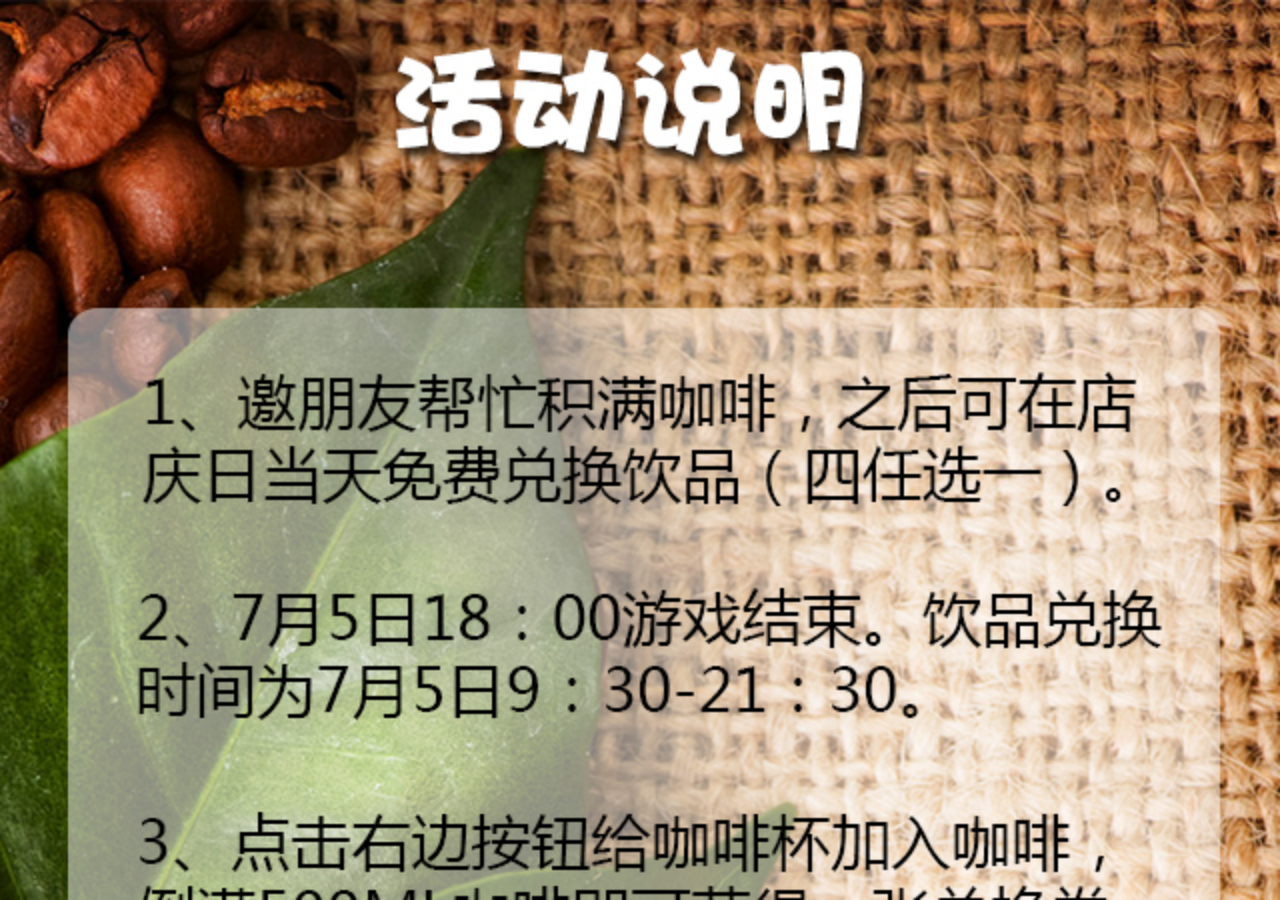
<file: Document/index.html>
<!DOCTYPE html PUBLIC "-//W3C//DTD XHTML 1.0 Transitional//EN" "http://www.w3.org/TR/xhtml1/DTD/xhtml1-transitional.dtd">
<html xmlns="http://www.w3.org/1999/xhtml">
<head>
<meta http-equiv="Content-Type" content="text/html; charset=gb2312" />
<meta name="viewport" content="width=640px,initial-scale=1.0, minimum-scale=1.0, maximum-scale=1.0, user-scalable=no"/>
<meta http-equiv="Cache-Control" content="no-siteapp"/>
<meta name="renderer" content="webkit">
<link href="css.css" rel="stylesheet" media="screen" type="text/css" />
<title>��������</title>
<meta name="apple-mobile-web-app-capable" content="yes">
<meta name="apple-mobile-web-app-status-bar-style" content="black">
</head>
<body class="first">



<div class="firstbottom">
<div></div><div></div><div></div>
</div>

</body>
</html>
</file>
<file: Document/css.css>
.first{background-image:url(img/shuom.jpg);background-repeat:no-repeat; background-size:cover;background-color:#90462d;}
</file>
